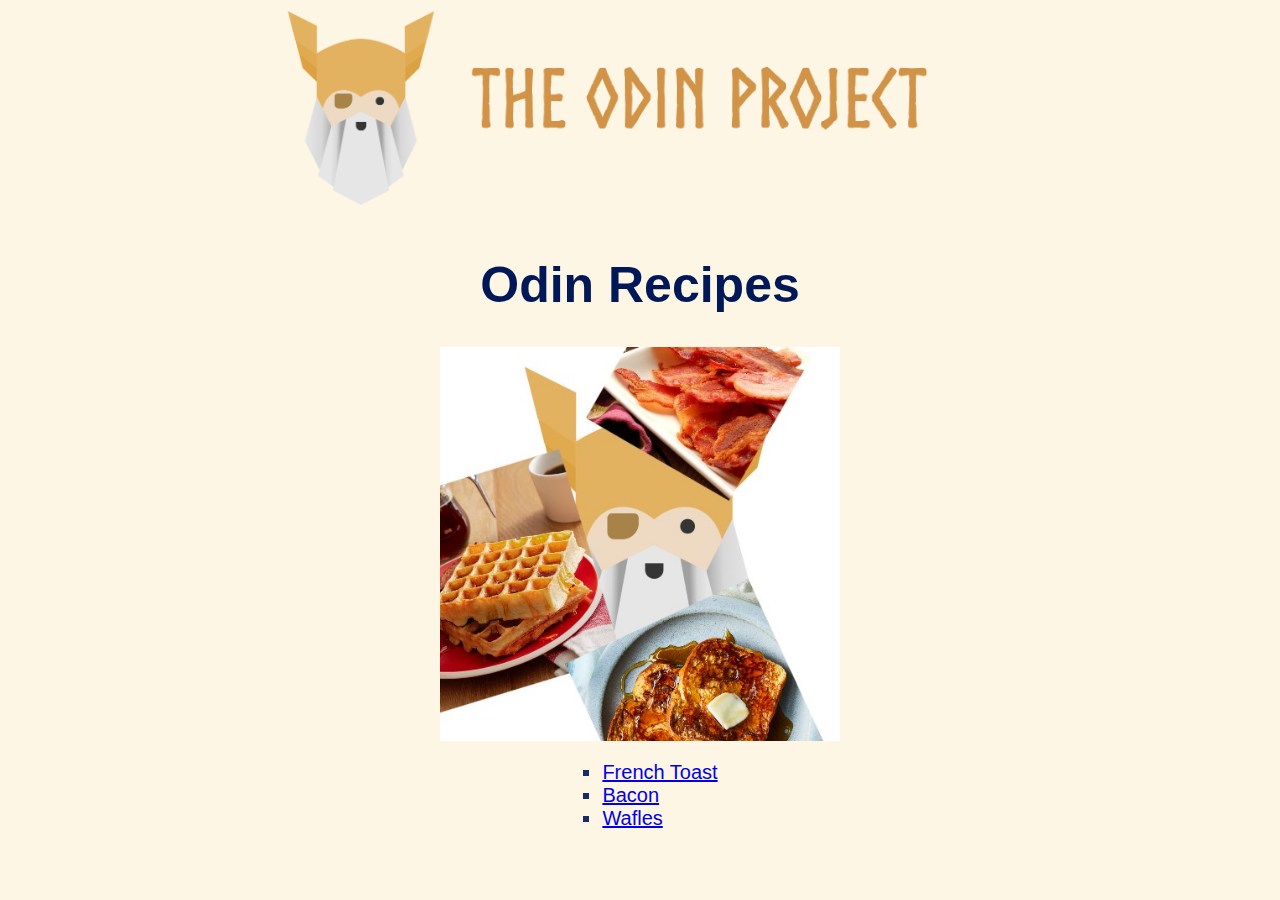
<file: index.html>
<!DOCTYPE html>
<html lang="en">
<head>
    <meta charset="UTF-8">
    <title>Document</title>
    <link rel="stylesheet" href="./styles.css">
</head>
<body>

    <div><img src="./img/top.png" class="header"></div>
   
   
    <div><h1>Odin Recipes</h1></div>

    <div>
        <img class="img-recip" src="./img/top-dos.jpg">
        <div id="lista">
            <ul id="indx-ul">
                <li id="indx-li"><a href="./recipes/fr-toast.html">French Toast</a></li>
                <li id="indx-li"><a href="./recipes/bacon.html">Bacon</a></li>
                <li id="indx-li"><a href="./recipes/wafles.html">Wafles</a></li>
            </ul>
          </div>
    </div>


</body>
</html>
</file>
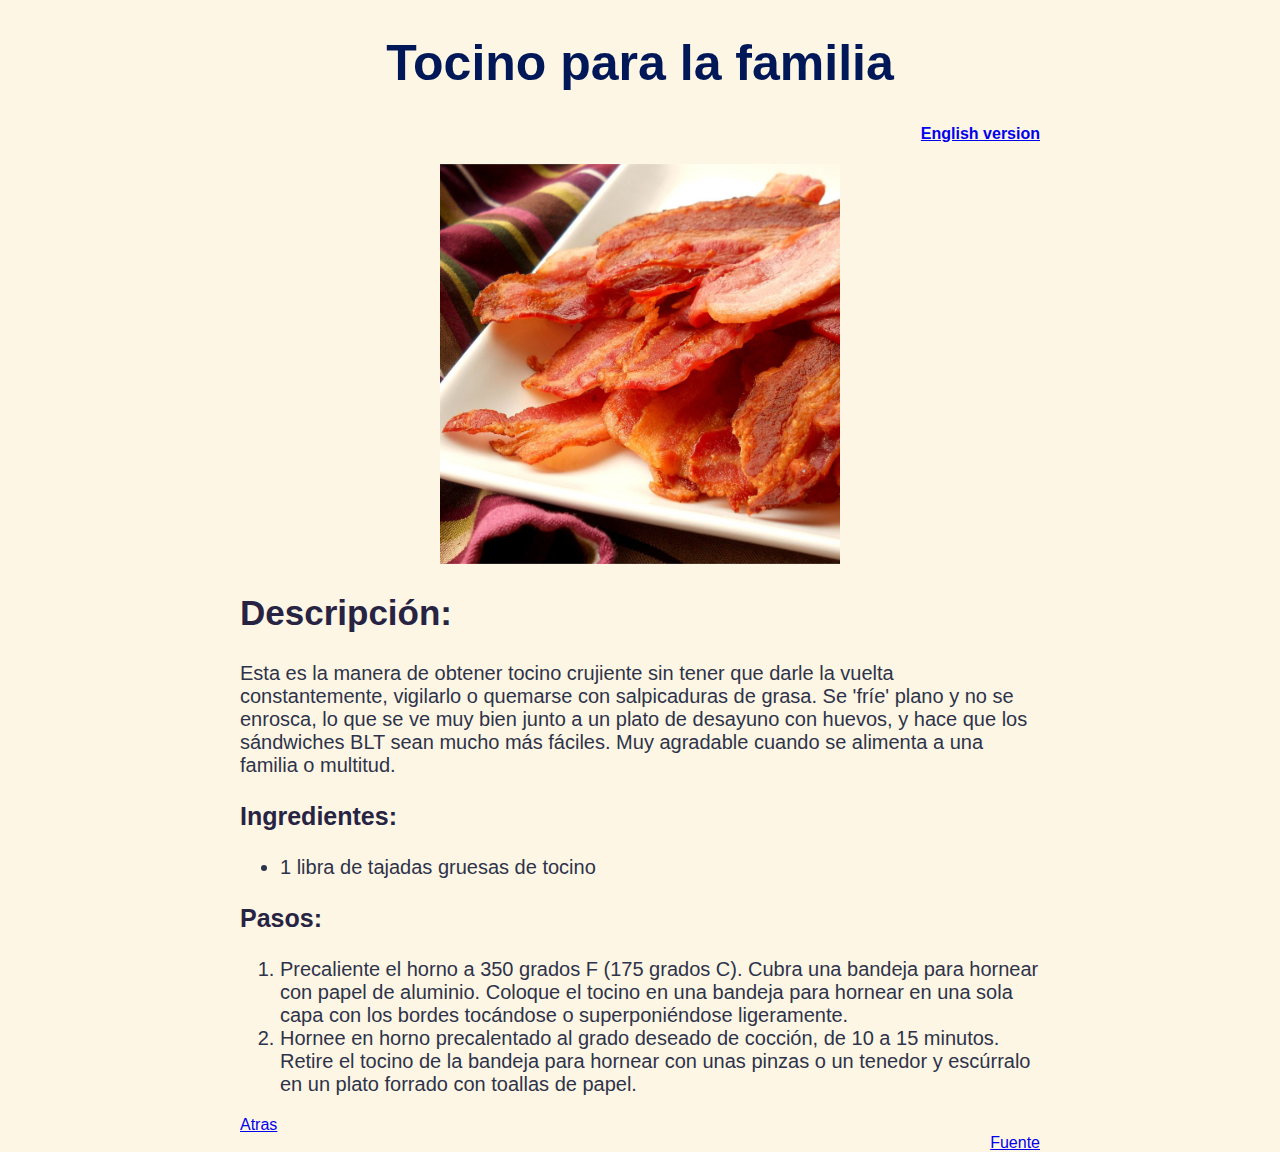
<file: recipes/bacon-es.html>
<!DOCTYPE html>
<html lang="es">
<head>
    <meta charset="UTF-8">
    <title>Receta para Tocino</title>
    <link rel="stylesheet" href="./../styles.css">
</head>
<body>
    <div>
        <h1>Tocino para la familia</h1>
    </div>

    <div class="hlink transla">
        <h4><a href="./bacon.html">English version</a></h4>
    </div>
    
    <div>
        <img class="img-recip" src="../img/bacon.jpg" alt="Un plato con tocino">
    
        <div>
            <h2>Descripción:</h2>

            <p>
               Esta es la manera de obtener tocino crujiente sin tener que darle la vuelta constantemente, vigilarlo o quemarse con salpicaduras de grasa. 
               Se 'fríe' plano y no se enrosca, lo que se ve muy bien junto a un plato de desayuno con huevos, y hace que los sándwiches BLT sean mucho más fáciles.
               Muy agradable cuando se alimenta a una familia o multitud. 
            </p>
        </div>
    </div>

    <div class="recipe">
        <h3>Ingredientes:</h3>
        <ul>
            <li>1 libra de tajadas gruesas de tocino </li>          
        </ul>

        <h3>Pasos:</h3>
    
        <ol>
            <li>Precaliente el horno a 350 grados F (175 grados C). Cubra una bandeja para hornear con papel de aluminio. 
                Coloque el tocino en una bandeja para hornear en una sola capa con los bordes tocándose o superponiéndose ligeramente.</li>
            
            <li>Hornee en horno precalentado al grado deseado de cocción, de 10 a 15 minutos. 
                Retire el tocino de la bandeja para hornear con unas pinzas o un tenedor y escúrralo en un plato forrado con toallas de papel.</li>
        </ol>
    </div>

    <div class="hlink back"><a href="../index.html">Atras</a></div>
    <div class="hlink src"><a href="https://www.allrecipes.com/recipe/158727/bacon-for-the-family-or-a-crowd/" target="_blank">Fuente</a></div>

</body>
</html>
</file>
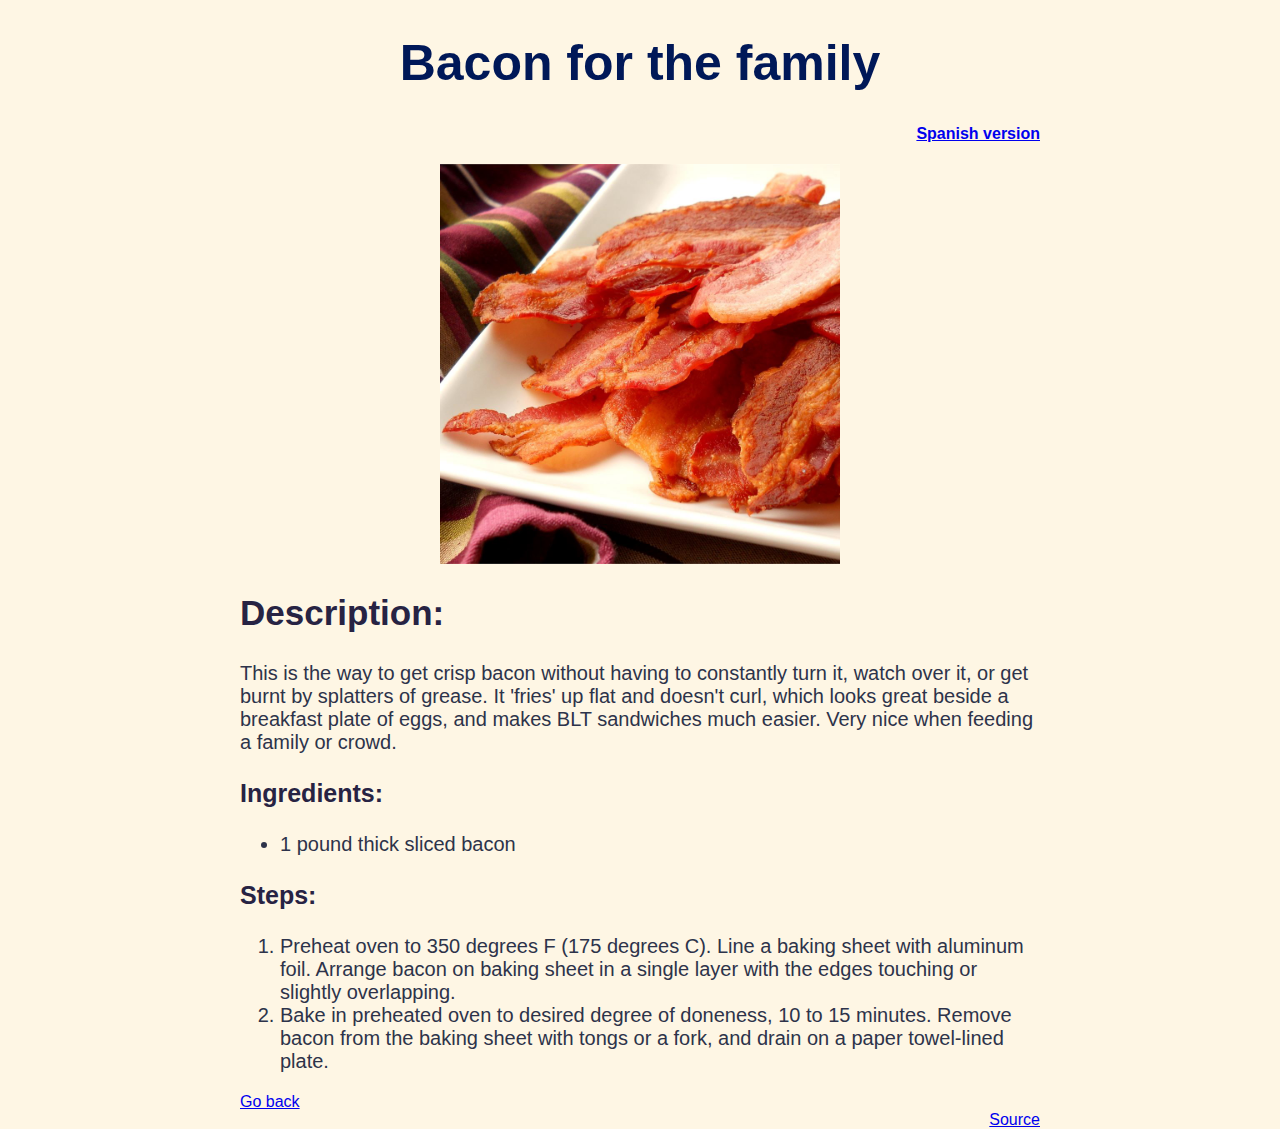
<file: recipes/bacon.html>
<!DOCTYPE html>
<html lang="en">
<head>
    <meta charset="UTF-8">
    <title>Bacon Recipe</title>
    <link rel="stylesheet" href="./../styles.css">
</head>
<body>
    <div>
        <h1>Bacon for the family</h1>
    </div>    
   
    <div class="hlink transla">
        <h4>
            <a href="./bacon-es.html">Spanish version</a>
        </h4>
    </div>
    
    <div>
        <img class="img-recip" src="../img/bacon.jpg" alt="A plate with bacon">
    
        <div>
            <h2>Description:</h2>
            <p>
                This is the way to get crisp bacon without having to constantly turn it, watch over it, or get burnt by splatters of grease. 
                It 'fries' up flat and doesn't curl, which looks great beside a breakfast plate of eggs, and makes BLT sandwiches much easier. 
                Very nice when feeding a family or crowd.  
            </p>
        </div>
    </div>

    <div class="recipe">
        <h3>Ingredients:</h3>
        <ul>
            <li>1 pound thick sliced bacon </li>          
        </ul>

        <h3>Steps:</h3>

        <ol>
            <li>Preheat oven to 350 degrees F (175 degrees C). Line a baking sheet with aluminum foil. 
                Arrange bacon on baking sheet in a single layer with the edges touching or slightly overlapping.</li>
            
            <li>Bake in preheated oven to desired degree of doneness, 10 to 15 minutes. 
                Remove bacon from the baking sheet with tongs or a fork, and drain on a paper towel-lined plate.</li>
        </ol>
    </div>

    <div class="hlink back"><a href="../index.html">Go back</a></div>
    <div class="hlink src"><a href="https://www.allrecipes.com/recipe/158727/bacon-for-the-family-or-a-crowd/" target="_blank">Source</a></div>

</body>
</html>
</file>
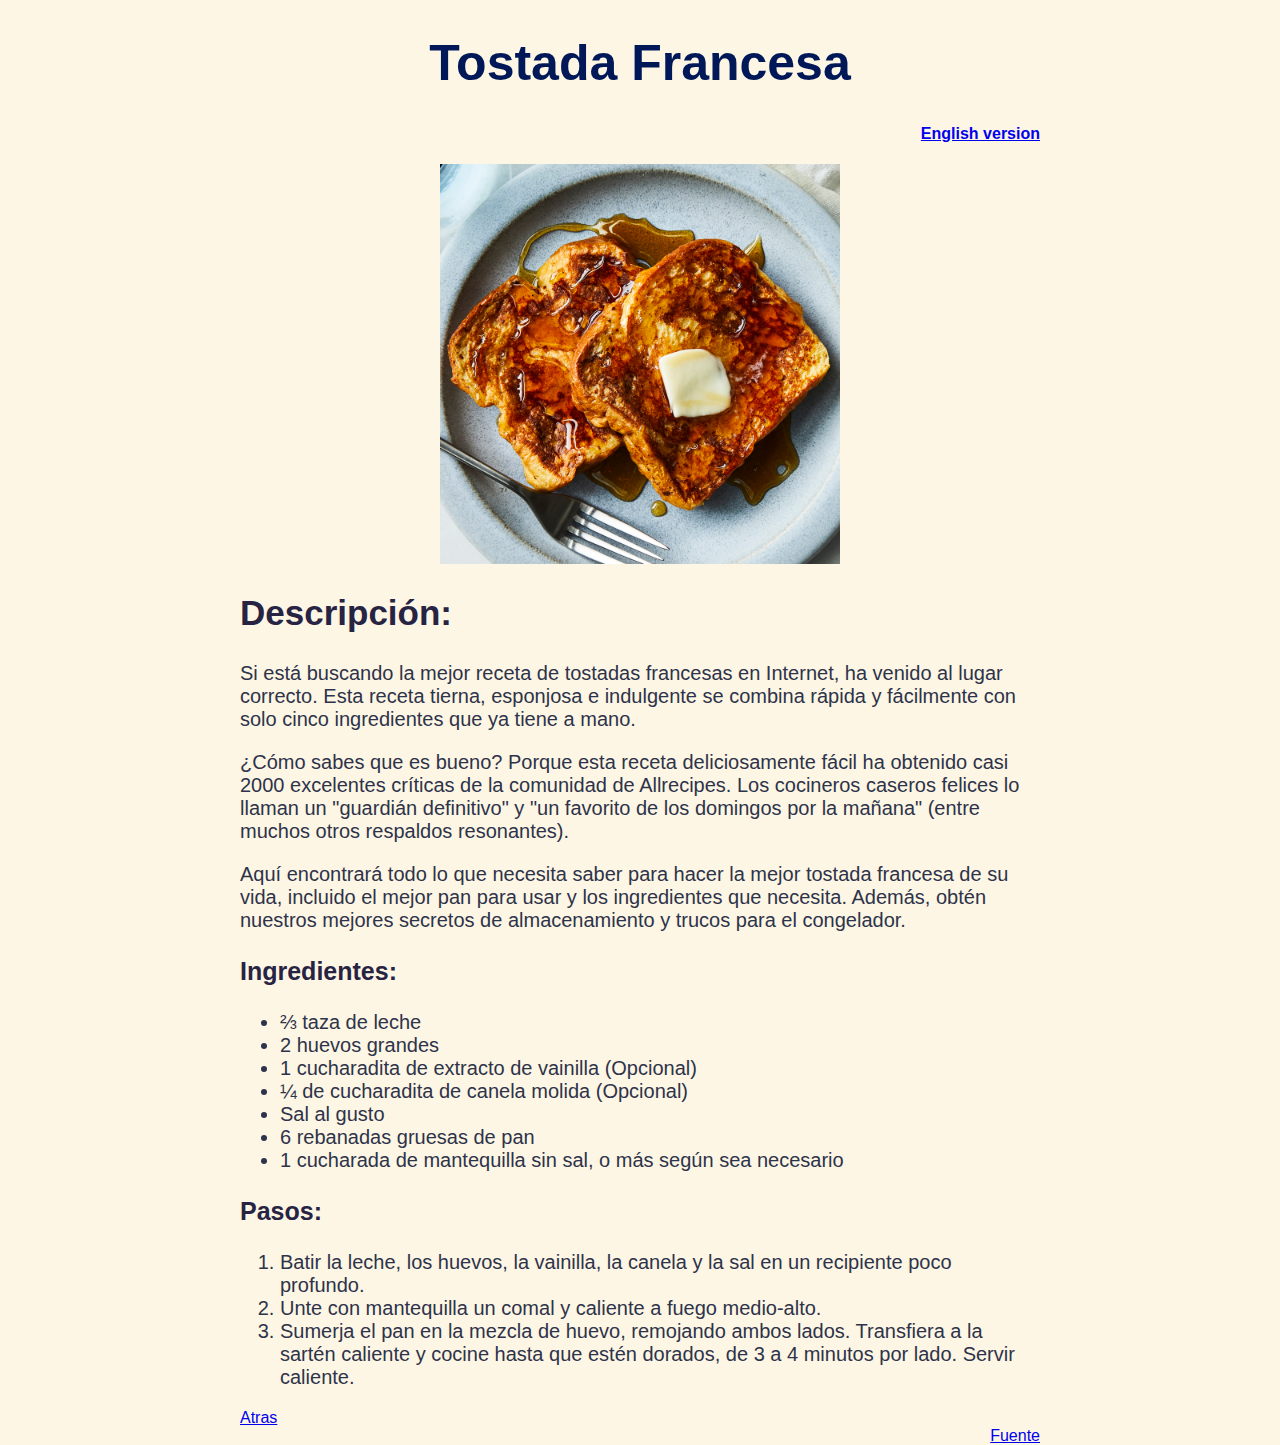
<file: recipes/fr-toast-es.html>
<!DOCTYPE html>
<html lang="es">
<head>
    <meta charset="UTF-8">
    <title>Receta Tostada Francesa</title>
    <link rel="stylesheet" href="./../styles.css">
</head>
<body>
    <div>
        <h1>Tostada Francesa</h1>
    </div>

    <div class="hlink transla">
        <h4>
            <a href="./fr-toast.html">English version</a>
        </h4>
    </div>
    
    <div>
        <img class="img-recip" src="../img/frenchtoast.jpg" alt="Dos tajadas doradas de pan con mantequilla y miel">
    </div>
    
    <div>
        <h2>Descripción:</h2>

        <p>
            Si está buscando la mejor receta de tostadas francesas en Internet, ha venido al lugar correcto. 
            Esta receta tierna, esponjosa e indulgente se combina rápida y fácilmente con solo cinco ingredientes que ya tiene a mano.
        </p>

        <p>
            ¿Cómo sabes que es bueno? Porque esta receta deliciosamente fácil ha obtenido casi 2000 excelentes 
            críticas de la comunidad de Allrecipes. Los cocineros caseros felices lo llaman un "guardián 
            definitivo" y "un favorito de los domingos por la mañana" (entre muchos otros respaldos resonantes).
        </p>

        <p>
            Aquí encontrará todo lo que necesita saber para hacer la mejor tostada francesa de su vida, 
            incluido el mejor pan para usar y los ingredientes que necesita. Además, obtén nuestros mejores 
            secretos de almacenamiento y trucos para el congelador.
        </p>
    </div>

    <div class="recipe">
        <h3>Ingredientes:</h3>

        <ul>
            <li>⅔ taza de leche</li>
            <li>2 huevos grandes</li>
            <li>1 cucharadita de extracto de vainilla (Opcional)</li>
            <li> ¼ de cucharadita de canela molida (Opcional)</li>
            <li>Sal al gusto</li>
            <li>6 rebanadas gruesas de pan</li>
            <li>1 cucharada de mantequilla sin sal, o más según sea necesario</li>            
        </ul>
        
        <h3>Pasos:</h3>
        <ol>
            <li>Batir la leche, los huevos, la vainilla, la canela y la sal en un recipiente poco profundo.</li>
            <li>Unte con mantequilla un comal y caliente a fuego medio-alto.</li>
            <li>Sumerja el pan en la mezcla de huevo, remojando ambos lados. Transfiera a la sartén caliente y cocine 
                hasta que estén dorados, de 3 a 4 minutos por lado. Servir caliente.</li>
        </ol>
    </div>

    <div class="hlink back"><a href="../index.html">Atras</a></div>
    <div class="hlink src"><a href="https://www.allrecipes.com/recipe/7016/french-toast-i/" target="_blank">Fuente</a></div>

</body>
</html>
</file>
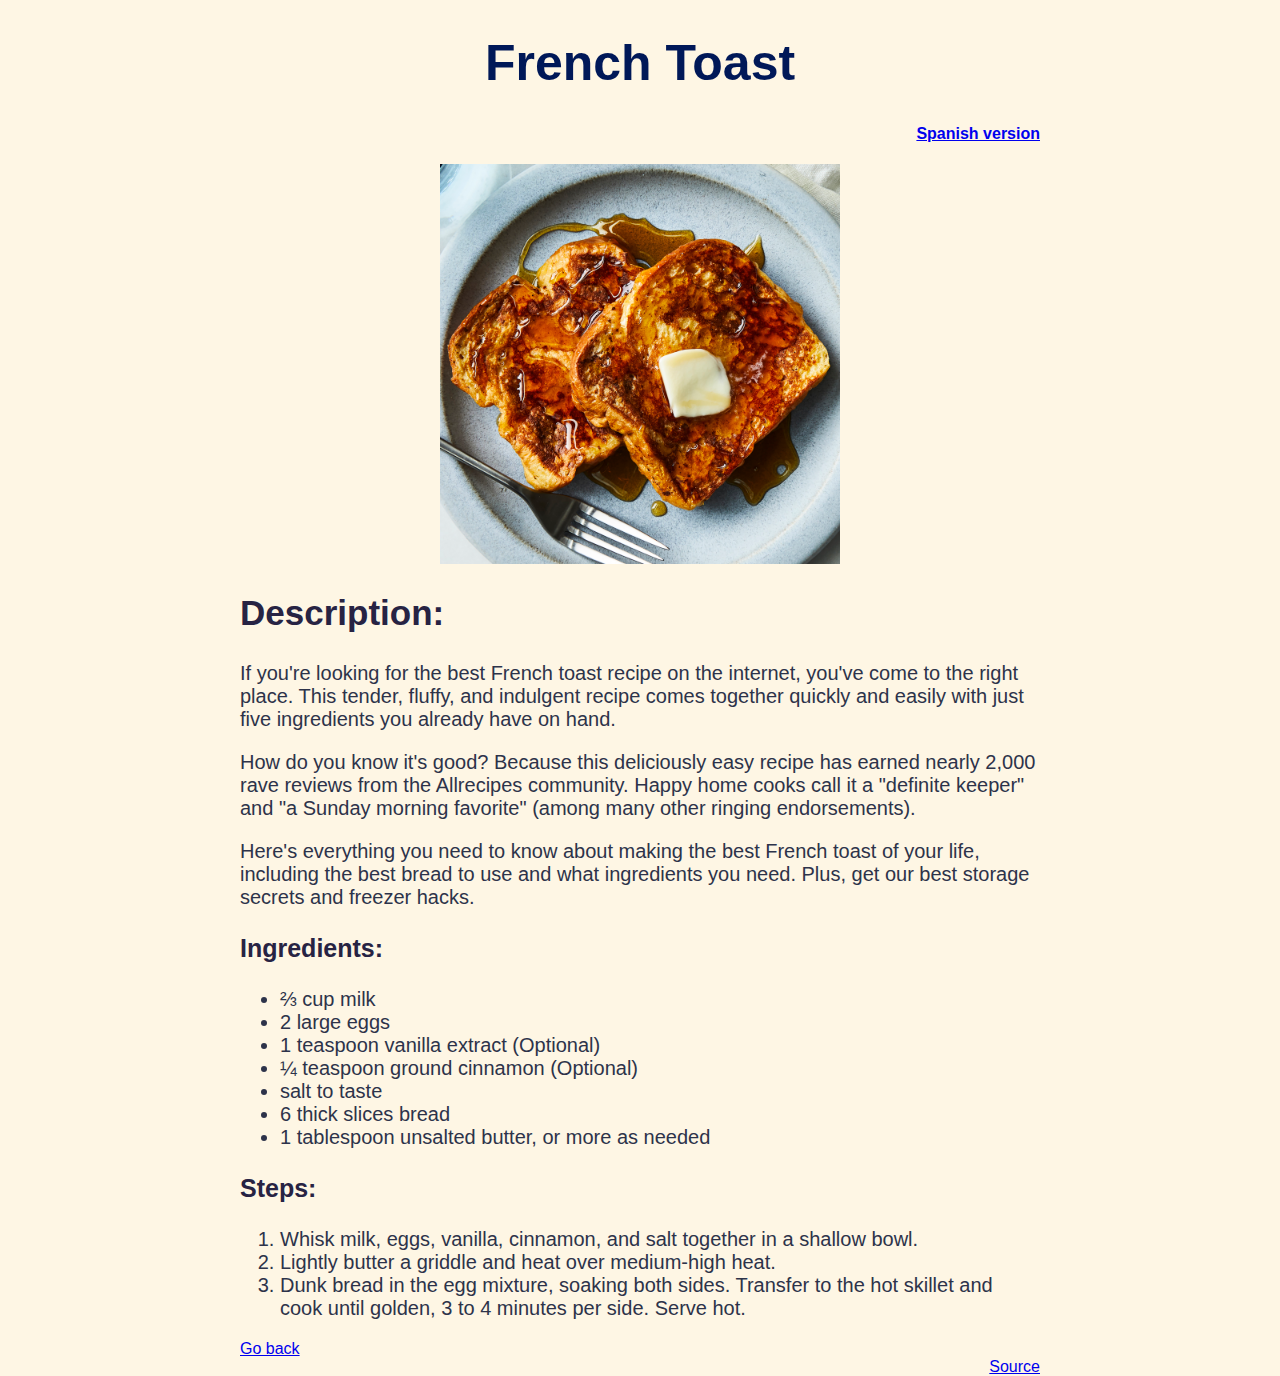
<file: recipes/fr-toast.html>
<!DOCTYPE html>
<html lang="en">
<head>
    <meta charset="UTF-8">
    <title>French Toast Recipe</title>
    <link rel="stylesheet" href="./../styles.css">
</head>
<body>
    <div>
        <h1>French Toast</h1>
    </div>    
   
    <div class="hlink transla">
        <h4>
            <a href="./fr-toast-es.html">Spanish version</a>
        </h4>
    </div>
    
    <div>
        <img class="img-recip" src="../img/frenchtoast.jpg" alt="Two golden slices of bread with butter and syrup">
        
        <div>
            <h2>Description:</h2>
    
            <p>
                If you're looking for the best French toast recipe on the internet, you've come to the right place. 
                This tender, fluffy, and indulgent recipe comes together quickly and easily with just five ingredients you already have on hand. 
            </p>
    
            <p>
                How do you know it's good? Because this deliciously easy recipe has earned nearly 2,000 rave reviews from the Allrecipes community. 
                Happy home cooks call it a "definite keeper" and "a Sunday morning favorite" (among many other ringing endorsements). 
            </p>
    
            <p>
                Here's everything you need to know about making the best French toast of your life, including the best bread to use and what ingredients 
                you need. Plus, get our best storage secrets and freezer hacks.
            </p>
        </div>
    
    </div>
    
    <div class="recipe">
        <h3>Ingredients:</h3>
        <ul>
            <li>⅔ cup milk</li>
            <li>2 large eggs</li>
            <li>1 teaspoon vanilla extract (Optional)</li>
            <li>¼ teaspoon ground cinnamon (Optional)</li>
            <li>salt to taste </li>
            <li>6 thick slices bread </li>
            <li>1 tablespoon unsalted butter, or more as needed </li>            
        </ul>

        <h3>Steps:</h3>
        <ol>
            <li>Whisk milk, eggs, vanilla, cinnamon, and salt together in a shallow bowl.</li>
            <li>Lightly butter a griddle and heat over medium-high heat.</li>
            <li>Dunk bread in the egg mixture, soaking both sides. Transfer to the hot skillet and cook until golden, 3 to 4 minutes per side. Serve hot.</li>
        </ol>
    </div>

    <div class="hlink back"><a href="../index.html">Go back</a></div>
    <div class="hlink src"><a href="https://www.allrecipes.com/recipe/7016/french-toast-i/" target="_blank">Source</a></div>

</body>
</html>
</file>
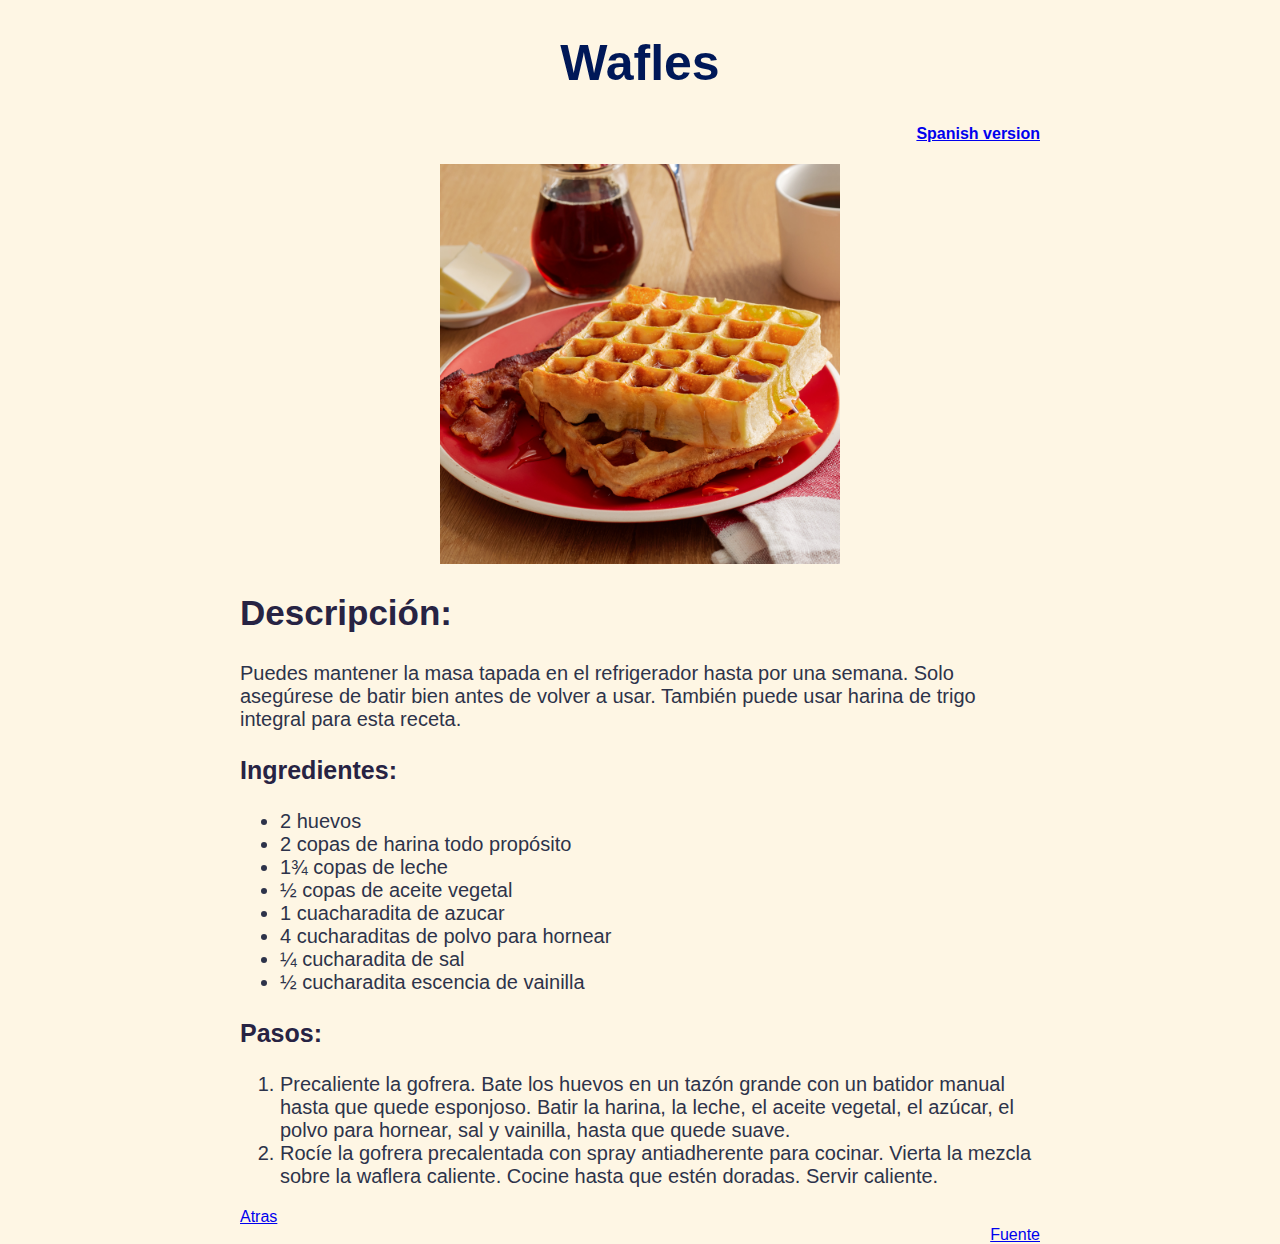
<file: recipes/wafles-es.html>
<!DOCTYPE html>
<html lang="es">
<head>
    <meta charset="UTF-8">
    <title>Receta de Wafles</title>
    <link rel="stylesheet" href="./../styles.css">
</head>
<body>
    <div>
        <h1>Wafles</h1>
    </div>
    
    <div class="hlink transla">
        <h4><a href="./wafles.html">Spanish version</a></h4>
    </div>
    
    <div>
        <img class="img-recip" src="../img/wafle.jpg" alt="Dos wafles con syrup y tocino">
    
        <div>
            <h2>Descripción:</h2>

            <p>
                Puedes mantener la masa tapada en el refrigerador hasta por una semana. Solo asegúrese de batir bien antes de volver a usar.
                También puede usar harina de trigo integral para esta receta.
            </p>
        </div>
    </div>

    <div class="recipe">
        <h3>Ingredientes:</h3>
        <ul>
            <li>2 huevos</li>
            <li>2 copas de harina todo propósito</li>
            <li>1¾ copas de leche </li>
            <li>½ copas de aceite vegetal </li>
            <li>1 cuacharadita de azucar </li>
            <li>4 cucharaditas de polvo para hornear </li>
            <li>¼ cucharadita de sal </li>   
            <li>½ cucharadita escencia de vainilla </li>           
        </ul>

        <h3>Pasos:</h3>
    
        <ol>
            <li>Precaliente la gofrera. Bate los huevos en un tazón grande con un batidor manual hasta que quede esponjoso. Batir la harina, la leche, el aceite vegetal, 
                el azúcar, el polvo para hornear, sal y vainilla, hasta que quede suave.</li>
             <li>Rocíe la gofrera precalentada con spray antiadherente para cocinar. Vierta la mezcla sobre la waflera caliente. 
                Cocine hasta que estén doradas. Servir caliente.</li>
        </ol>
    </div>

    <div class="hlink back"><a href="../index.html">Atras</a></div>
    <div class="hlink src"><a href="https://www.allrecipes.com/recipe/22180/waffles-i/" target="_blank">Fuente</a></div>

</body>
</html>
</file>
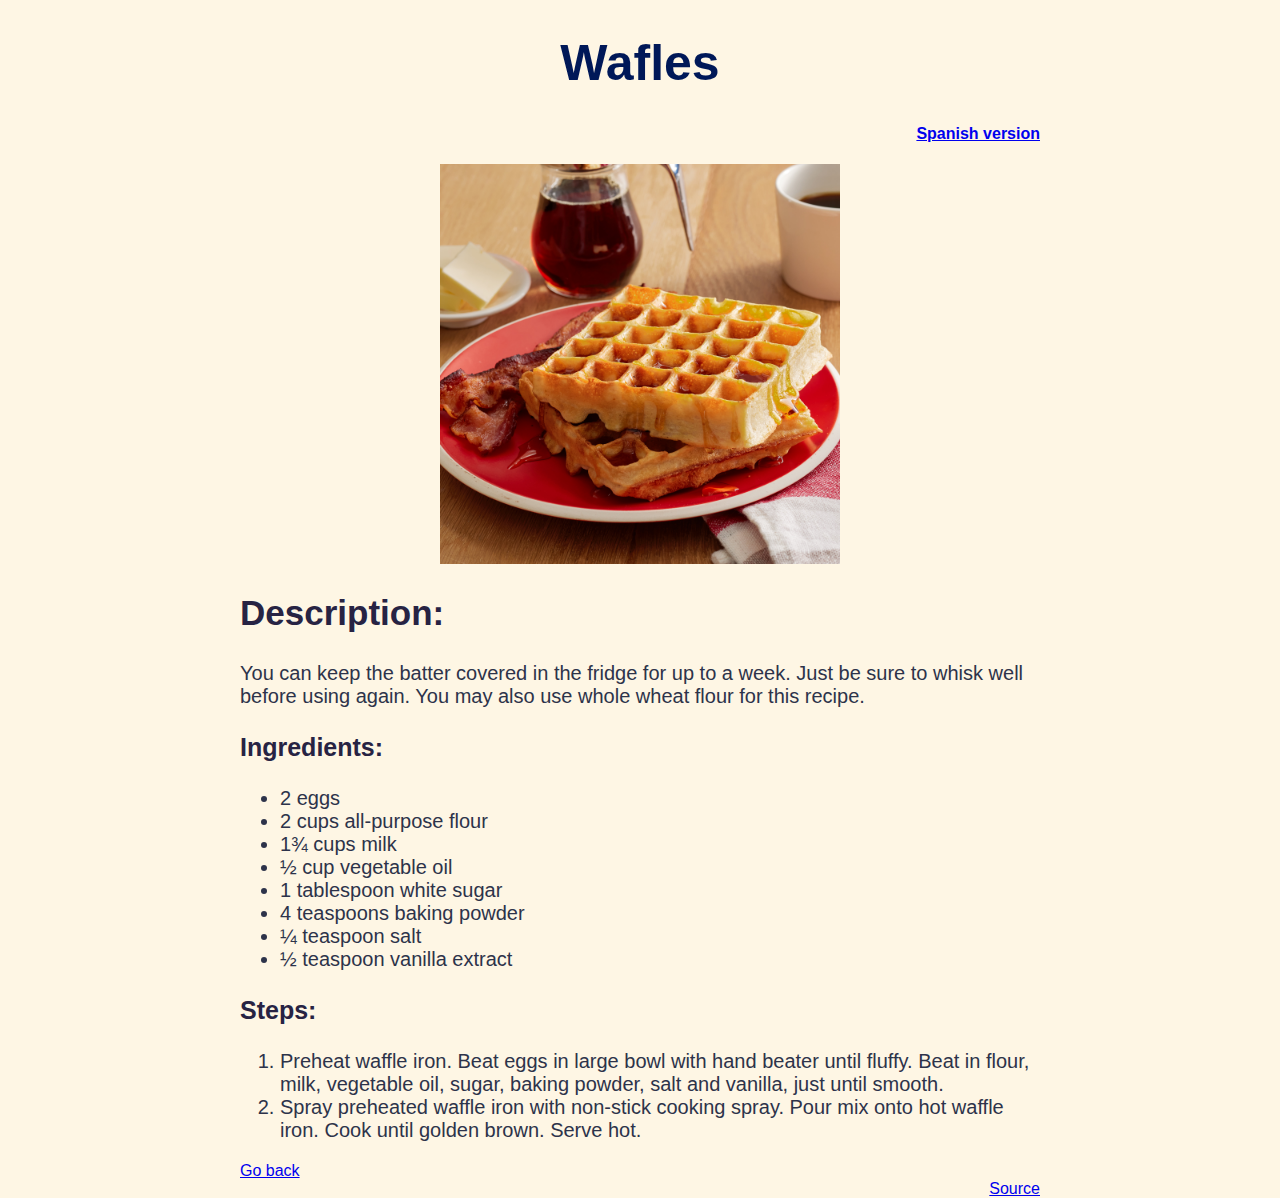
<file: recipes/wafles.html>
<!DOCTYPE html>
<html lang="en">
<head>
    <meta charset="UTF-8">
    <title>Wafles Recipe</title>
    <link rel="stylesheet" href="./../styles.css">
</head>
<body>
    <div>
        <h1>Wafles</h1>
    </div>

    <div class="hlink transla">
        <h4><a href="./wafles-es.html">Spanish version</a></h4>
    </div>
    
    <div>
        <img class="img-recip" src="../img/wafle.jpg" alt="Two wafles with syrup and bacon">

        <div>
            <h2>Description:</h2>
            <p>
                You can keep the batter covered in the fridge for up to a week. Just be sure to whisk well before using again. 
                You may also use whole wheat flour for this recipe.  
            </p>
        </div>
    </div>

    <div class="recipe">
        <h3>Ingredients:</h3>
        <ul>
            <li>2 eggs</li>
            <li>2 cups all-purpose flour</li>
            <li>1¾ cups milk </li>
            <li>½ cup vegetable oil </li>
            <li>1 tablespoon white sugar </li>
            <li>4 teaspoons baking powder </li>
            <li>¼ teaspoon salt </li>   
            <li>½ teaspoon vanilla extract </li>           
        </ul>
    
        <h3>Steps:</h3>
    
        <ol>
            <li>Preheat waffle iron. Beat eggs in large bowl with hand beater until fluffy. Beat in flour, milk, vegetable oil, sugar, baking powder, salt and vanilla, just until smooth.</li>
            <li>Spray preheated waffle iron with non-stick cooking spray. Pour mix onto hot waffle iron. Cook until golden brown. Serve hot.</li>
        </ol>
    </div>

    <div class="hlink back"><a href="../index.html">Go back</a></div>
    <div class="hlink src"><a href="https://www.allrecipes.com/recipe/22180/waffles-i/" target="_blank">Source</a></div>

</body>
</html>
</file>
<file: styles.css>
/* styles.css */

* {
    box-sizing: border-box;
}

body { 
    background-color: #fef6e4;
    max-width: 800px;
    margin: 0 auto;
}

.header {
    height: auto;
    width: 800px;
    margin-left: auto;
    margin-right: auto;
    display: block; 
}

h1 {
    color: #001858;
    text-align: center;
    font-size: 50px;
    font-family: Verdana, Geneva, Tahoma, sans-serif;

}

h2 {
    font-size: 35px;
}

h3 {
    font-size: 25px;
}

h2,
h3,
h4,
.hlink {
    font-family: Verdana, Geneva, Tahoma, sans-serif;
    color: #272343;
}

p,
.recipe {
    color: #2d334a;
    font-size: 20px;
    font-family: Verdana, Geneva, Tahoma, sans-serif;
}

.img-recip {
    /*float: left;*/
    margin-left: auto;
    margin-right: auto;
    display: block;
    height: auto;
    width: 400px;
}

#lista {
    text-align: center;
    color: #2d334a;
    font-size: 20px;
    font-family: Verdana, Geneva, Tahoma, sans-serif;
}

#indx-ul{
    color: #172c66;
    display: inline-block;
    text-align: left;
    list-style-type: square;
    list-style-position: outside;
}

#indx-li {
    /*text-align: center;*/
}

.hlink.src,
.hlink.transla {
    text-align: right;
}
</file>
